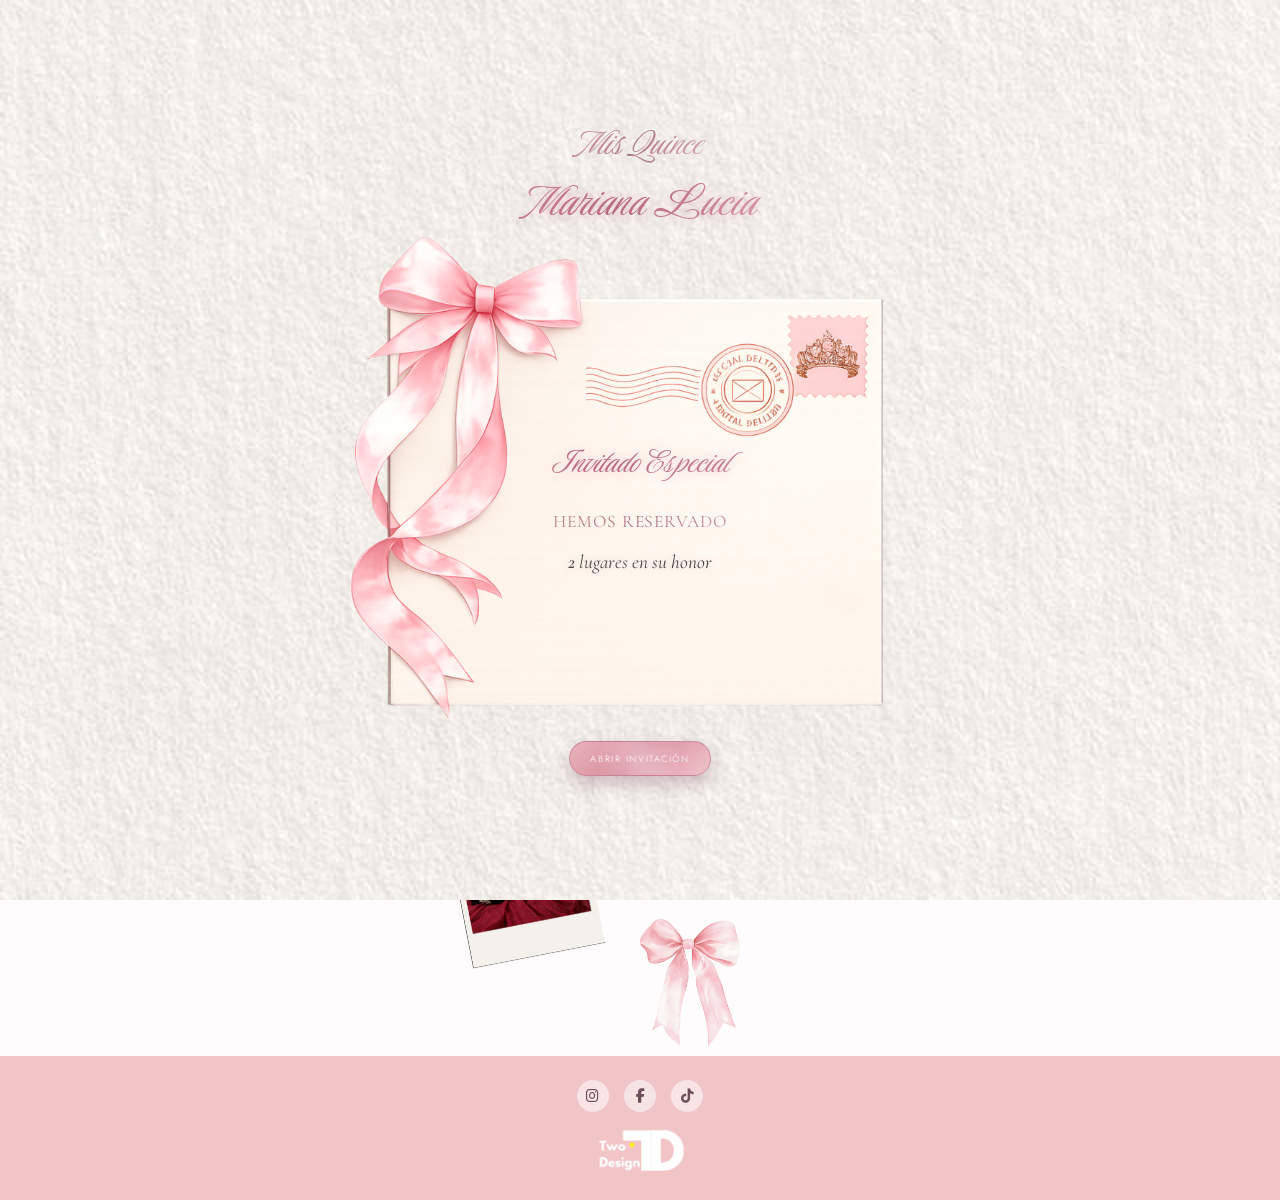
<file: index.html>
<!DOCTYPE html>
<html lang="es">
<head>
    <meta charset="UTF-8">
    <meta name="viewport" content="width=device-width, initial-scale=1.0">
    <meta name="author" content="Two Design">
    <title>Mariana Lucia | Quinceañera 2026</title>
    <meta property="og:title" content="Mariana Lucia | Quinceañera 2026">
    <meta property="og:description" content="Estás invitado a mis XV Años">
    <meta property="og:image" content="https://i.postimg.cc/Lsp1gb0H/XVCOQUETTE.png">
    <meta property="og:type" content="website">
    <link rel="preconnect" href="https://fonts.googleapis.com">
    <link rel="preconnect" href="https://fonts.gstatic.com" crossorigin>
    <link href="https://fonts.googleapis.com/css2?family=Cormorant:ital,wght@0,300;0,400;0,500;0,600;1,300;1,400;1,500&family=Cormorant+Garamond:ital,wght@0,400;1,400&family=Luxurious+Script&family=Libre+Baskerville:ital@0;1&family=Jost:wght@300;400;500&display=swap" rel="stylesheet">
    <link rel="stylesheet" href="https://cdnjs.cloudflare.com/ajax/libs/font-awesome/6.5.2/css/all.min.css" crossorigin="anonymous" referrerpolicy="no-referrer">
    <link rel="stylesheet" href="styles.css">
</head>
<body>
    <section class="portada" id="portada">
        <div class="portada-fondo"></div>
        <div class="portada-contenido">
            <p class="portada-subtitulo portada-subtitulo-superior">Mis Quince</p>
            <h1 class="portada-nombres">Mariana Lucia</h1>

            <button class="portada-sobre" id="sobre-abrir" type="button" aria-label="Abrir invitación">
                <img class="portada-sobre-img" src="images/ENVELOPE-COQUETTE.png" alt="Sobre de invitación">
                <span class="portada-sobre-nombre" id="portada-nombre-invitado">Invitado Especial</span>
                <span class="portada-sobre-label">Hemos reservado</span>
                <span class="portada-sobre-lugares"><span id="portada-numero-lugares">2</span> lugares en su honor</span>
            </button>

            <button class="portada-boton" id="btn-abrir">Abrir invitación</button>
        </div>
    </section>

    <main class="invitacion" id="invitacion">
        <section class="hero-invitado" id="hero-invitado">
            <img class="hero-corona" src="images/CORONA.png" alt="Corona decorativa" aria-hidden="true">
            <img class="hero-open-enve" src="images/OPEN-ENVE.png" alt="Sobre abierto decorativo" aria-hidden="true">
            <div class="hero-rectangulo-blanco" aria-hidden="true">
                <img class="hero-mono-rosa" src="images/MONO-ROSA.png" alt="Decoracion rosa" aria-hidden="true">
                <div class="hero-rectangulo-texto" aria-hidden="true">
                    <p class="hero-linea hero-linea-nombre">Mariana Lucia Martinez</p>
                    <p class="hero-linea hero-linea-cormorant">tiene el honor de invitarte a sus</p>
                    <p class="hero-linea hero-linea-quince">Quinceaños</p>
                    <p class="hero-linea hero-linea-cormorant">Sábado 14 de junio de 2026</p>
                    <p class="hero-linea hero-linea-cormorant">desde las 3:00 pm</p>
                    <p class="hero-linea hero-linea-cormorant-italic">Iglesia de la Merced, en Antigua Guatemala.</p>
                    <p class="hero-linea hero-linea-cormorant-italic">La recepción será en Verde Eventos al terminar la misa.</p>
                </div>
            </div>
            <img class="hero-polaroid" src="images/POLAROID.png" alt="Polaroid decorativo" aria-hidden="true">

            <a class="hero-evento-card" href="detalles-del-evento.html" aria-label="Ir a Detalles del Evento">
                <img class="hero-evento-mono" src="images/MONO-ROSA.png" alt="Decoracion rosa" aria-hidden="true">
                <div class="hero-evento-card-texto" aria-hidden="true">
                    <p class="hero-evento-kicker">Click para ver</p>
                    <p class="hero-evento-titulo">Detalles del Evento</p>
                </div>
            </a>

            <a class="hero-deseo-semicirculo" href="buenos-deseos.html" aria-label="Ir a Buenos deseos">
                <img class="hero-mono-rosa-2" src="images/MONO-ROSA-2.png" alt="Decoracion floral" aria-hidden="true">
                <div class="hero-deseo-texto" aria-hidden="true">
                    <p class="hero-deseo-kicker">Click para dejar un</p>
                    <p class="hero-deseo-titulo">Buen deseo</p>
                </div>
            </a>

            <a class="hero-rsvp-circulo" href="rsvp.html" aria-label="Ir a RSVP">
                <img class="hero-rsvp-mono" src="images/MONO-ROSA.png" alt="Decoracion floral" aria-hidden="true">
                <div class="hero-rsvp-texto" aria-hidden="true">
                    <p class="hero-rsvp-kicker">RSVP</p>
                    <p class="hero-rsvp-titulo">Click aquí</p>
                    <p class="hero-rsvp-sub">confirma lo antes posible.</p>
                </div>
            </a>

            <a class="hero-galeria-card" href="galeria.html" aria-label="Ir a Galería">
                <img class="hero-galeria-mono" src="images/MONO-ROSA.png" alt="Decoracion rosa" aria-hidden="true">
                <div class="hero-galeria-texto" aria-hidden="true">
                    <p class="hero-galeria-kicker">Click para ver la</p>
                    <p class="hero-galeria-titulo">Galería</p>
                </div>
            </a>

            <img class="hero-polaroid-2" src="images/POLAROID-2.png" alt="Polaroid decorativo" aria-hidden="true">

            <p class="hero-frase-final" aria-hidden="true">¡Te esperamos, para celebrar juntos!</p>

            <img class="hero-mono-centro" src="images/MONO-ROSA.png" alt="Decoracion rosa" aria-hidden="true">
        </section>
    </main>

    <footer class="site-footer" id="footer">
        <div class="site-footer-social" id="social-icons" aria-label="Redes sociales">
            <a href="#" aria-label="Instagram"><i class="fa-brands fa-instagram" aria-hidden="true"></i></a>
            <a href="#" aria-label="Facebook"><i class="fa-brands fa-facebook-f" aria-hidden="true"></i></a>
            <a href="#" aria-label="TikTok"><i class="fa-brands fa-tiktok" aria-hidden="true"></i></a>
        </div>
        <img class="site-footer-logo" src="images/logo.png" alt="Two Design">
    </footer>

    <script src="config.js"></script>
    <script src="database.js"></script>
    <script src="animations-global.js"></script>
    <script src="music-global.js"></script>
    <script src="script.js"></script>
</body>
</html>
</file>
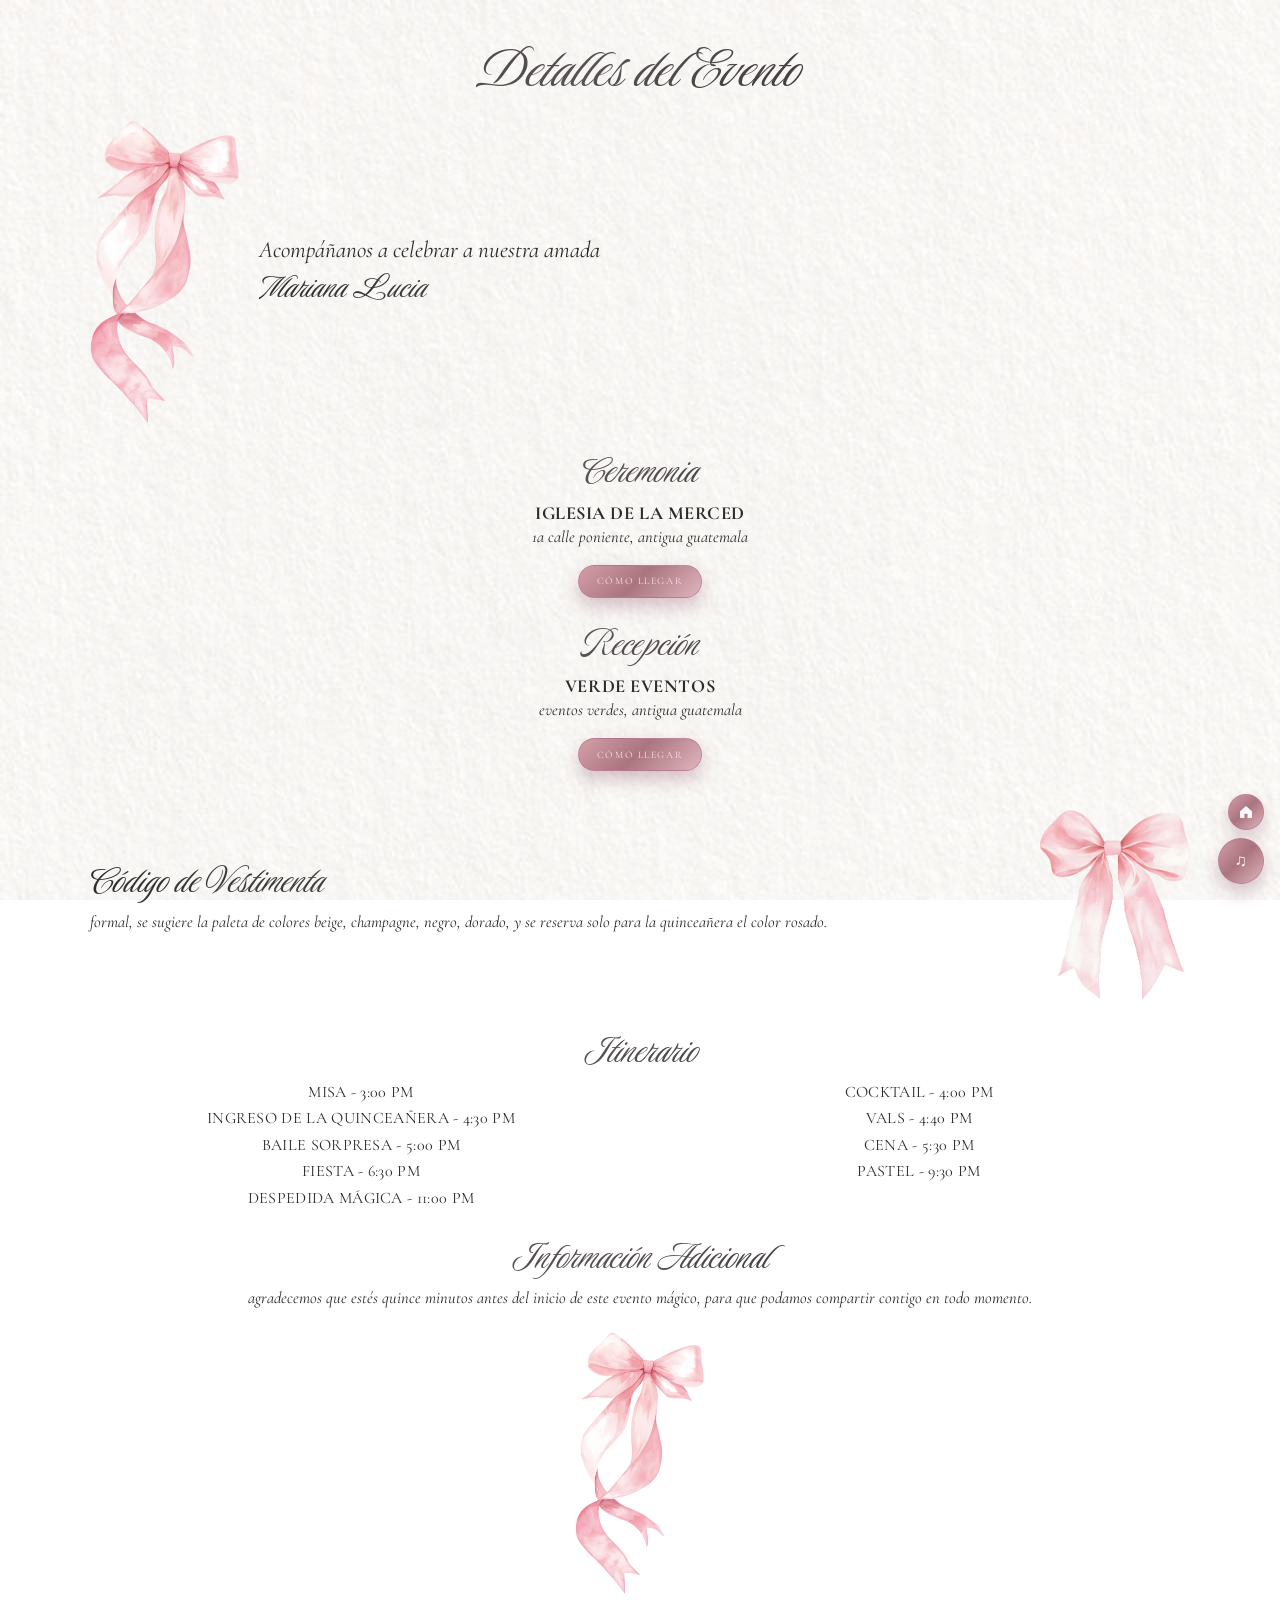
<file: detalles-del-evento.html>
<!DOCTYPE html>
<html lang="es">
<head>
    <meta charset="UTF-8">
    <meta name="viewport" content="width=device-width, initial-scale=1.0">
    <title>Detalles del Evento</title>
    <link rel="preconnect" href="https://fonts.googleapis.com">
    <link rel="preconnect" href="https://fonts.gstatic.com" crossorigin>
    <link href="https://fonts.googleapis.com/css2?family=Cormorant:ital,wght@0,400;0,700;1,400&family=Cormorant+Garamond:ital,wght@0,400;0,700;1,400&family=Luxurious+Script&display=swap" rel="stylesheet">
    <style>
        :root {
            --font-title: 'Luxurious Script', cursive;
            --font-cormorant: 'Cormorant Garamond', 'Cormorant', serif;
            --ink-grad: linear-gradient(135deg, #2e2a2a 0%, #585252 45%, #1f1b1b 100%);
            --pink-btn: linear-gradient(135deg, #d49fa7 0%, #aa757f 48%, #e0b6be 100%);
        }

        * {
            box-sizing: border-box;
            margin: 0;
            padding: 0;
        }

        body {
            font-family: var(--font-cormorant);
            font-weight: 400;
            color: #2f2a2a;
            min-height: 100vh;
            position: relative;
            overflow-x: hidden;
        }

        body::before {
            content: '';
            position: fixed;
            inset: 0;
            background: url('images/fondos/F1.png') center / cover no-repeat;
            opacity: 0.5;
            z-index: -1;
        }

        .detalle-wrap {
            width: min(92vw, 760px);
            margin: 0 auto;
            padding: 2rem 0 3rem;
        }

        .titulo-principal,
        .section-title,
        .itinerario-title,
        .additional-title,
        .nombre-destacado {
            font-family: var(--font-title);
            font-weight: 400;
            line-height: 1;
            text-align: center;
            background: var(--ink-grad);
            -webkit-background-clip: text;
            background-clip: text;
            -webkit-text-fill-color: transparent;
        }

        .titulo-principal {
            font-size: 3rem;
            margin-bottom: 1rem;
        }

        .intro-row {
            display: grid;
            grid-template-columns: 120px 1fr;
            gap: 0.9rem;
            align-items: center;
            margin-bottom: 1.5rem;
        }

        .intro-mono {
            width: 120px;
            height: auto;
            justify-self: start;
        }

        .intro-copy {
            font-family: var(--font-cormorant);
            font-size: 1.25rem;
            font-style: italic;
            line-height: 1.2;
        }

        .nombre-destacado {
            display: block;
            font-size: 2.1rem;
            margin-top: 0.2rem;
            text-align: left;
        }

        .bloque {
            text-align: center;
            margin-top: 1.6rem;
        }

        .section-title,
        .itinerario-title,
        .additional-title {
            font-size: 2.25rem;
            margin-bottom: 0.55rem;
        }

        .subtitulo-strong {
            font-family: var(--font-cormorant);
            font-weight: 700;
            text-transform: uppercase;
            font-size: 1.15rem;
            letter-spacing: 0.03em;
            margin-bottom: 0.18rem;
        }

        .texto-italica {
            font-family: var(--font-cormorant);
            font-style: italic;
            text-transform: lowercase;
            font-size: 1.03rem;
            line-height: 1.3;
            margin-bottom: 0.7rem;
        }

        .btn-como-llegar,
        .btn-regresar {
            display: inline-flex;
            align-items: center;
            justify-content: center;
            margin-top: 0.35rem;
            padding: 0.58rem 1.1rem;
            border: 1px solid rgba(184, 116, 144, 0.62);
            border-radius: 999px;
            background: var(--pink-btn);
            color: #f9e2ea;
            text-decoration: none;
            text-transform: uppercase;
            letter-spacing: 0.16em;
            font-size: 0.62rem;
            font-family: var(--font-cormorant);
            font-weight: 400;
            box-shadow: 0 8px 18px rgba(120, 42, 73, 0.28);
        }

        .dress-row {
            display: grid;
            grid-template-columns: 1fr 120px;
            gap: 0.9rem;
            align-items: center;
            margin-top: 1.8rem;
        }

        .dress-copy {
            text-align: left;
        }

        .dress-copy .section-title {
            text-align: left;
        }

        .mono-dress {
            width: 120px;
            height: auto;
            justify-self: end;
        }

        .itinerario-lista {
            margin-top: 0.3rem;
            display: grid;
            gap: 0.22rem;
        }

        .it-item {
            font-family: var(--font-cormorant);
            font-weight: 400;
            text-transform: uppercase;
            font-size: 1rem;
            letter-spacing: 0.02em;
        }

        .info-adicional {
            margin-top: 1.8rem;
            text-align: center;
        }

        .mono-final {
            width: 112px;
            height: auto;
            display: block;
            margin: 1.25rem auto 1rem;
        }

        .btn-regresar {
            display: inline-flex;
            margin: 0.35rem auto 0;
        }

        .center {
            text-align: center;
        }

        @media (min-width: 768px) {
            .detalle-wrap {
                width: min(90vw, 980px);
                padding: 2.4rem 0 3.2rem;
            }

            .titulo-principal { font-size: 3.7rem; }

            .intro-row {
                grid-template-columns: 150px 1fr;
                gap: 1.2rem;
            }

            .intro-mono { width: 150px; }
            .mono-dress { width: 150px; }

            .section-title,
            .itinerario-title,
            .additional-title { font-size: 2.7rem; }

            .itinerario-lista { grid-template-columns: repeat(2, minmax(0, 1fr)); gap: 0.4rem 1rem; }
            .mono-final { width: 130px; }
        }

        @media (min-width: 1200px) {
            .detalle-wrap { width: min(86vw, 1100px); }
            .titulo-principal { font-size: 4rem; }
            .intro-copy { font-size: 1.45rem; }
            .nombre-destacado { font-size: 2.4rem; }
        }
    </style>
</head>
<body>
    <main class="detalle-wrap">
        <h1 class="titulo-principal">Detalles del Evento</h1>

        <section class="intro-row">
            <img class="intro-mono" src="images/MONO-ROSA-2.png" alt="Decoracion floral">
            <div>
                <p class="intro-copy">Acompáñanos a celebrar a nuestra amada</p>
                <span class="nombre-destacado">Mariana Lucia</span>
            </div>
        </section>

        <section class="bloque">
            <h2 class="section-title">Ceremonia</h2>
            <p class="subtitulo-strong">Iglesia de La Merced</p>
            <p class="texto-italica">1a calle poniente, antigua guatemala</p>
            <a class="btn-como-llegar" href="https://maps.app.goo.gl/3ZrcNpw7afgj21q79" target="_blank" rel="noopener noreferrer">Cómo llegar</a>
        </section>

        <section class="bloque">
            <h2 class="section-title">Recepción</h2>
            <p class="subtitulo-strong">Verde Eventos</p>
            <p class="texto-italica">eventos verdes, antigua guatemala</p>
            <a class="btn-como-llegar" href="https://maps.app.goo.gl/Lj7mttDL4H1A392m6" target="_blank" rel="noopener noreferrer">Cómo llegar</a>
        </section>

        <section class="dress-row">
            <div class="dress-copy">
                <h2 class="section-title">Código de Vestimenta</h2>
                <p class="texto-italica">formal, se sugiere la paleta de colores beige, champagne, negro, dorado, y se reserva solo para la quinceañera el color rosado.</p>
            </div>
            <img class="mono-dress" src="images/MONO-ROSA.png" alt="Decoracion floral rosa">
        </section>

        <section class="bloque">
            <h2 class="itinerario-title">Itinerario</h2>
            <div class="itinerario-lista">
                <p class="it-item">Misa - 3:00 pm</p>
                <p class="it-item">Cocktail - 4:00 pm</p>
                <p class="it-item">Ingreso de la Quinceañera - 4:30 pm</p>
                <p class="it-item">Vals - 4:40 pm</p>
                <p class="it-item">Baile Sorpresa - 5:00 pm</p>
                <p class="it-item">Cena - 5:30 pm</p>
                <p class="it-item">Fiesta - 6:30 pm</p>
                <p class="it-item">Pastel - 9:30 pm</p>
                <p class="it-item">Despedida mágica - 11:00 pm</p>
            </div>
        </section>

        <section class="info-adicional">
            <h2 class="additional-title">Información Adicional</h2>
            <p class="texto-italica">agradecemos que estés quince minutos antes del inicio de este evento mágico, para que podamos compartir contigo en todo momento.</p>
        </section>

        <img class="mono-final" src="images/MONO-ROSA-2.png" alt="Decoracion floral final">

        <p class="center">
            <a class="btn-regresar" id="btn-back-home" href="index.html#invitacion">Volver a la Invitación</a>
        </p>
    </main>
    <script src="animations-global.js"></script>
    <script src="music-global.js"></script>
    <script>
        (function () {
            var btn = document.getElementById('btn-back-home');
            if (!btn) return;
            var params = new URLSearchParams(window.location.search || '');
            var q = params.toString();
            btn.href = q ? ('index.html?' + q + '#invitacion') : 'index.html#invitacion';
        })();
    </script>
</body>
</html>
</file>
<file: styles.css>
/* Capa activa en uso */

@import url("styles.actual.css");
</file>
